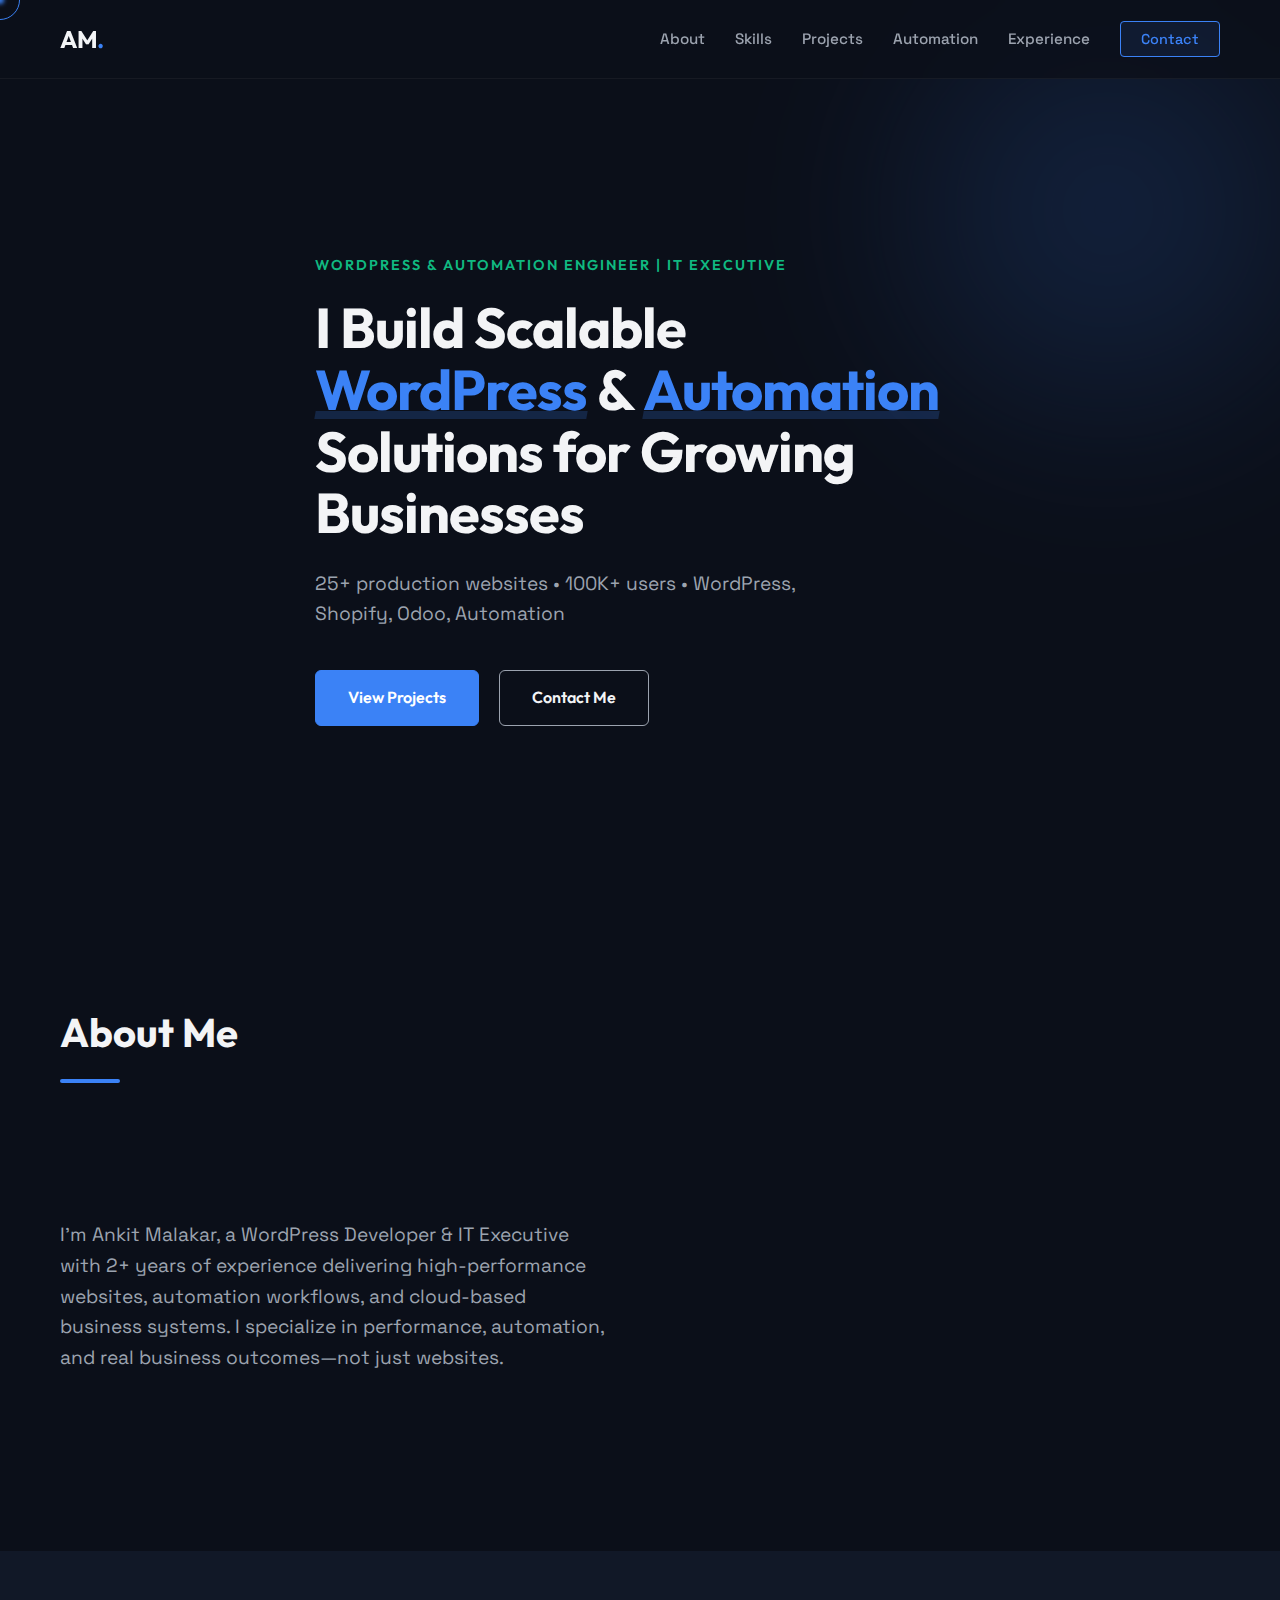
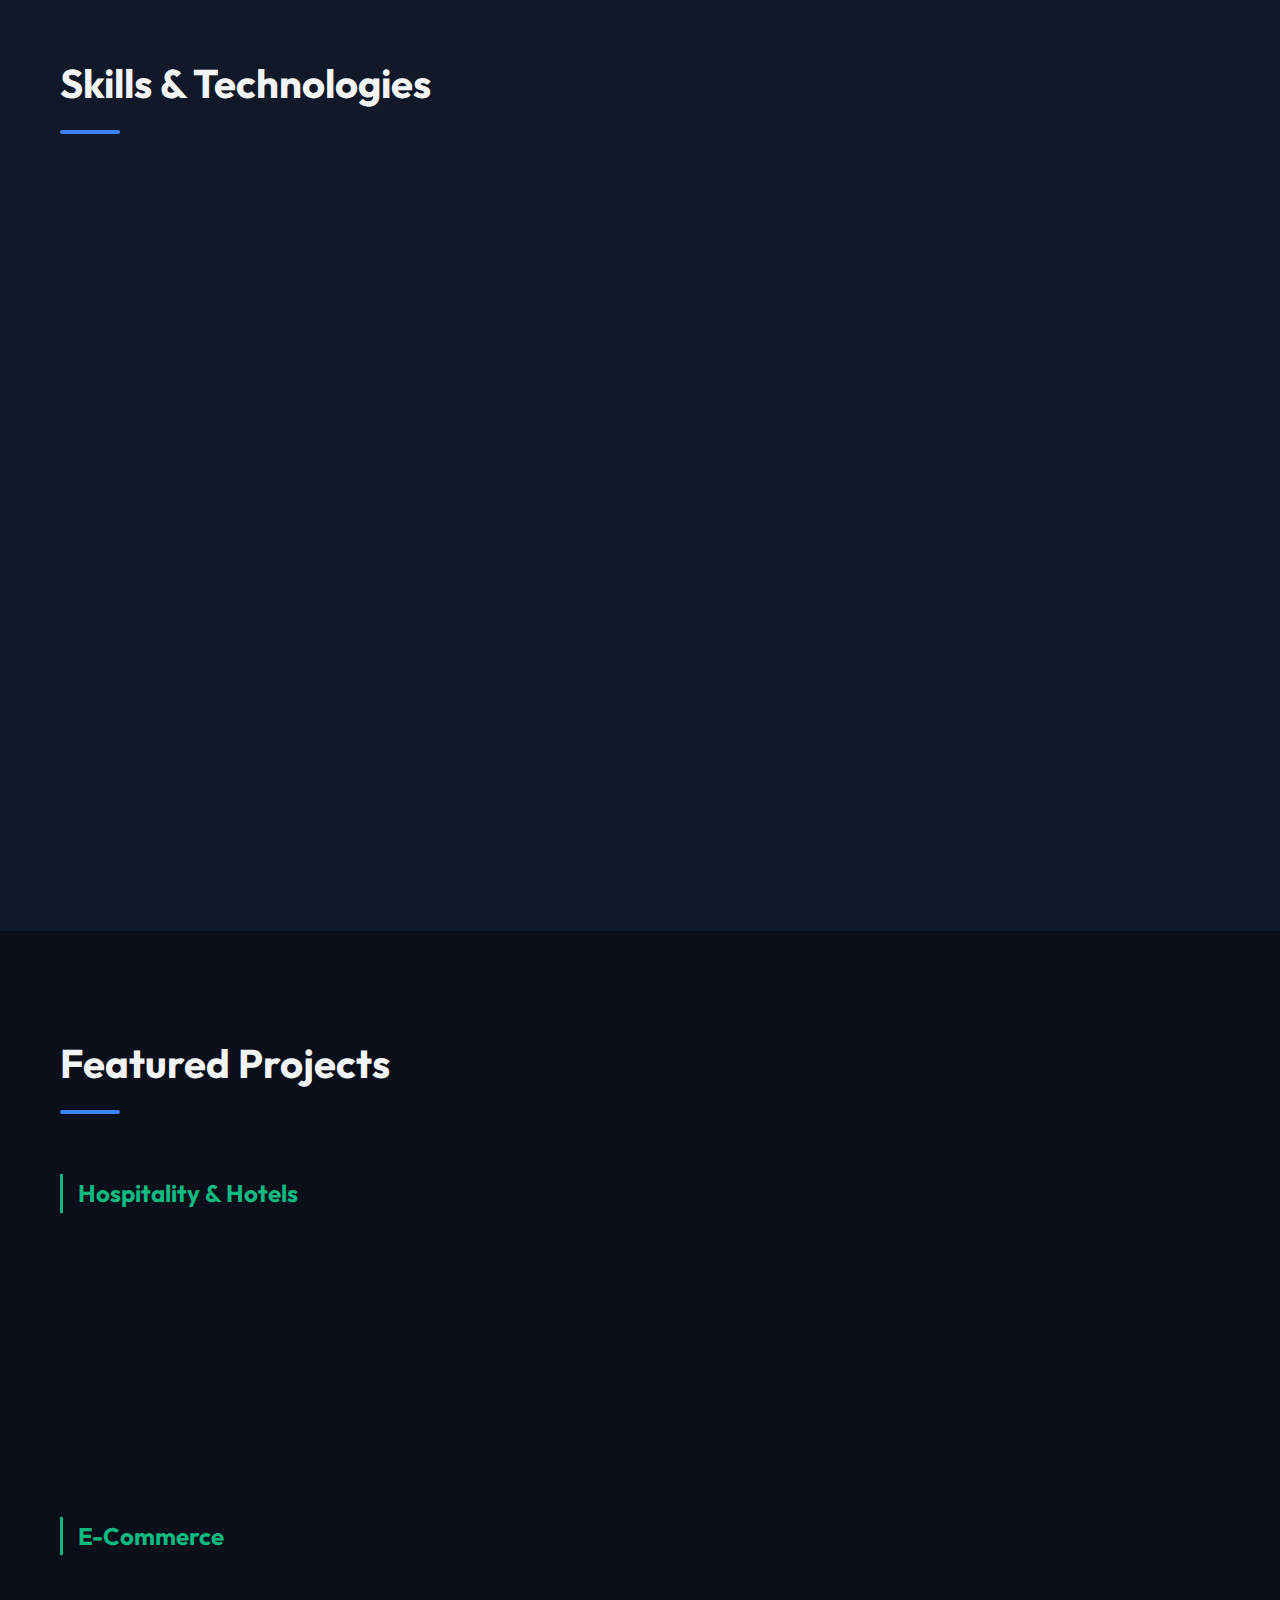
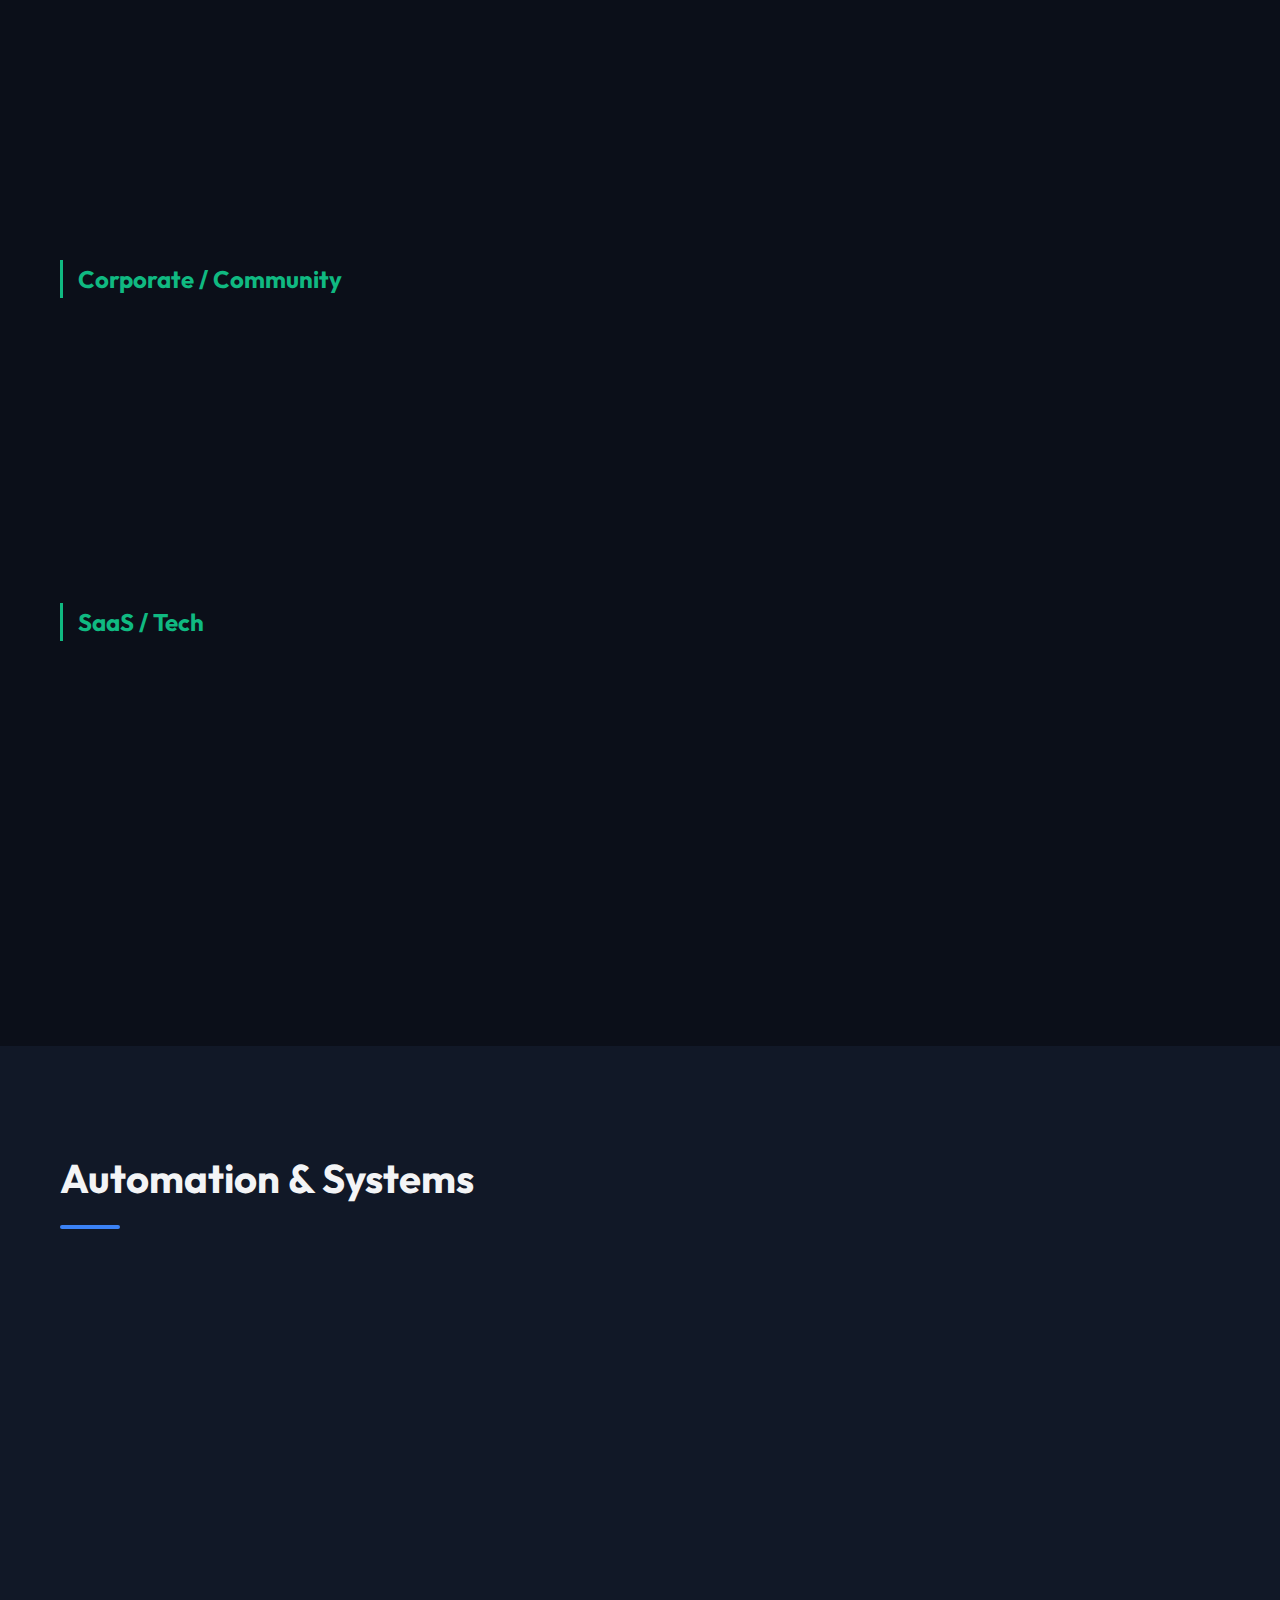
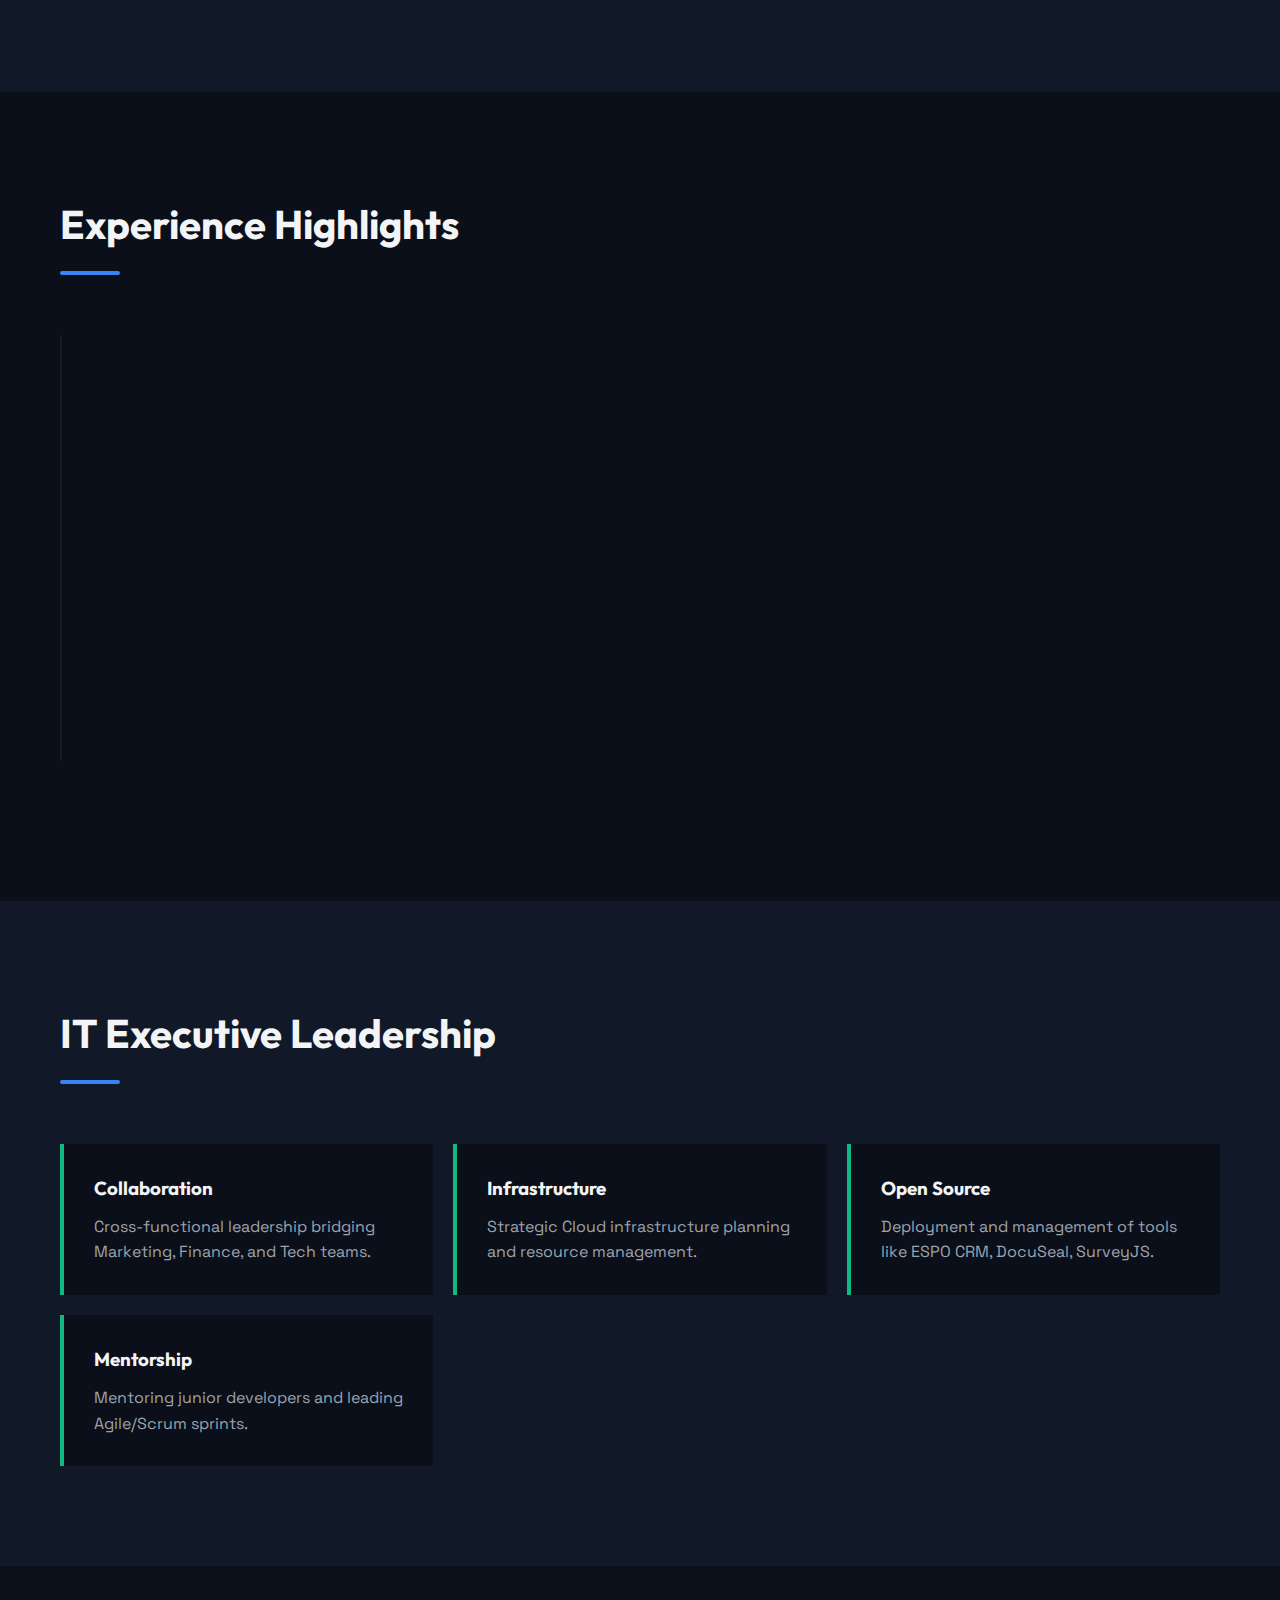
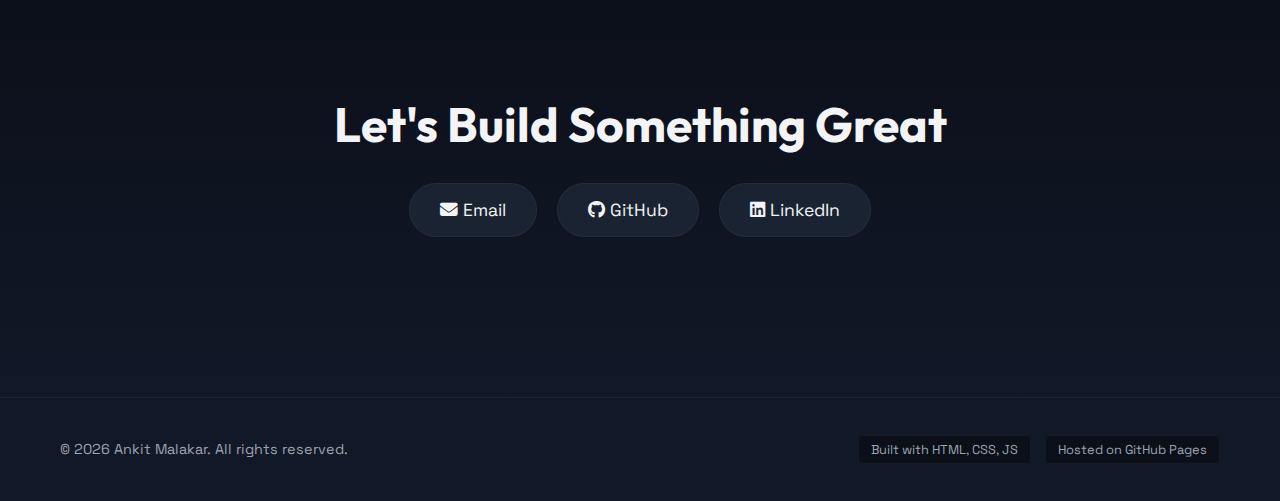
<file: index.html>
<!-- FORCE REBUILD v2 -->
<!DOCTYPE html>
<html lang="en">
<head>
    <meta charset="UTF-8">
    <meta name="viewport" content="width=device-width, initial-scale=1.0">
    <title>Ankit Malakar | WordPress & Automation Engineer</title>
    <meta name="description" content="Portfolio of Ankit Malakar - WordPress & Automation Engineer. Specializing in high-performance websites, automation workflows, and cloud-based business systems.">
    <meta name="keywords" content="Ankit Malakar, WordPress Developer, Automation Engineer, IT Executive, Web Development, n8n, Cloud Systems">
    <meta name="author" content="Ankit Malakar">
    
    <!-- Google Fonts -->
    <link rel="preconnect" href="https://fonts.googleapis.com">
    <link rel="preconnect" href="https://fonts.gstatic.com" crossorigin>
    <link href="https://fonts.googleapis.com/css2?family=Outfit:wght@300;400;500;600;700&family=Space+Grotesk:wght@300;400;500;600;700&display=swap" rel="stylesheet">
    
    <!-- Icons -->
    <link rel="stylesheet" href="https://cdnjs.cloudflare.com/ajax/libs/font-awesome/6.4.0/css/all.min.css">
    
    <!-- Custom CSS -->
    <link rel="stylesheet" href="style.css">
</head>
<body>
    <div class="cursor-dot"></div>
    <div class="cursor-outline"></div>

    <nav class="navbar">
        <div class="container">
            <a href="#" class="logo">AM<span class="dot">.</span></a>
            <ul class="nav-links">
                <li><a href="#about">About</a></li>
                <li><a href="#skills">Skills</a></li>
                <li><a href="#projects">Projects</a></li>
                <li><a href="#automation">Automation</a></li>
                <li><a href="#experience">Experience</a></li>
                <li><a href="#contact" class="btn-primary-sm">Contact</a></li>
            </ul>
            <div class="hamburger">
                <span class="bar"></span>
                <span class="bar"></span>
                <span class="bar"></span>
            </div>
        </div>
    </nav>

    <header id="home" class="hero">
        <div class="container hero-container">
            <div class="hero-content">
                <p class="eyebrow">WordPress & Automation Engineer | IT Executive</p>
                <h1>I Build Scalable <span class="highlight">WordPress</span> & <span class="highlight">Automation</span> Solutions for Growing Businesses</h1>
                <p class="subtitle">25+ production websites • 100K+ users • WordPress, Shopify, Odoo, Automation</p>
                <div class="cta-group">
                    <a href="#projects" class="btn-primary">View Projects</a>
                    <a href="#contact" class="btn-secondary">Contact Me</a>
                </div>
            </div>
            <div class="hero-visual">
                <div class="blob"></div>
                <!-- Abstract visual representation using CSS can go here -->
            </div>
        </div>
    </header>

    <section id="about" class="section">
        <div class="container">
            <div class="section-header">
                <h2>About Me</h2>
                <div class="line"></div>
            </div>
            <div class="about-content">
                <p class="lead">I’m Ankit Malakar, a WordPress Developer & IT Executive with 2+ years of experience delivering high-performance websites, automation workflows, and cloud-based business systems. I specialize in performance, automation, and real business outcomes—not just websites.</p>
                <div class="stats-grid">
                    <div class="stat-card">
                        <h3>25+</h3>
                        <p>Websites Delivered</p>
                    </div>
                    <div class="stat-card">
                        <h3>100K+</h3>
                        <p>Users Served</p>
                    </div>
                    <div class="stat-card">
                        <h3>40%</h3>
                        <p>Functionality Boost</p>
                    </div>
                    <div class="stat-card">
                        <h3>60%</h3>
                        <p>Less Manual Work</p>
                    </div>
                </div>
            </div>
        </div>
    </section>

    <section id="skills" class="section alt-bg">
        <div class="container">
            <div class="section-header">
                <h2>Skills & Technologies</h2>
                <div class="line"></div>
            </div>
            <div class="skills-grid">
                <div class="skill-card">
                    <i class="fab fa-wordpress"></i>
                    <h3>WordPress & WooCommerce</h3>
                    <p>Custom Themes, Plugins, High Performance</p>
                </div>
                <div class="skill-card">
                    <i class="fab fa-shopify"></i>
                    <h3>E-Commerce</h3>
                    <p>Shopify, Odoo, Square Store</p>
                </div>
                <div class="skill-card">
                    <i class="fas fa-code"></i>
                    <h3>Development</h3>
                    <p>HTML, CSS, JS, Google App Script</p>
                </div>
                <div class="skill-card">
                    <i class="fas fa-network-wired"></i>
                    <h3>Automation</h3>
                    <p>n8n, Webhooks, API Integrations</p>
                </div>
                <div class="skill-card">
                    <i class="fas fa-cloud"></i>
                    <h3>Cloud Infrastructure</h3>
                    <p>AWS (EC2, Lightsail), GCP (Cloud Functions)</p>
                </div>
                <div class="skill-card">
                    <i class="fas fa-brain"></i>
                    <h3>AI Integration</h3>
                    <p>OpenAI, Gemini AI, Intelligent Workflows</p>
                </div>
                <div class="skill-card">
                    <i class="fas fa-search-dollar"></i>
                    <h3>SEO & Performance</h3>
                    <p>Core Web Vitals, Speed Optimization</p>
                </div>
            </div>
        </div>
    </section>

    <section id="projects" class="section">
        <div class="container">
            <div class="section-header">
                <h2>Featured Projects</h2>
                <div class="line"></div>
            </div>
            
            <div class="project-category">
                <h3>Hospitality & Hotels</h3>
                <div class="projects-grid">
                    <div class="project-card">
                        <div class="card-content">
                            <h4>Hotel 360</h4>
                            <p class="tech-stack">WordPress • Cloud</p>
                            <p class="role">Lead Developer</p>
                            <a href="https://hotel360.cloud" target="_blank" class="project-link">Visit Site <i class="fas fa-arrow-right"></i></a>
                        </div>
                    </div>
                    <div class="project-card">
                        <div class="card-content">
                            <h4>Superior Stay Hotel</h4>
                            <p class="tech-stack">WordPress • Booking Engine</p>
                            <p class="role">Full Stack Dev</p>
                            <a href="https://superiorstayhotel.com" target="_blank" class="project-link">Visit Site <i class="fas fa-arrow-right"></i></a>
                        </div>
                    </div>
                    <div class="project-card">
                        <div class="card-content">
                            <h4>The Windsor Place Inn</h4>
                            <p class="tech-stack">WordPress • UI/UX</p>
                            <p class="role">Developer</p>
                            <a href="http://thewindsorplaceinn.com" target="_blank" class="project-link">Visit Site <i class="fas fa-arrow-right"></i></a>
                        </div>
                    </div>
                </div>
            </div>

            <div class="project-category">
                <h3>E-Commerce</h3>
                <div class="projects-grid">
                    <div class="project-card">
                        <div class="card-content">
                            <h4>Wondertree Organics</h4>
                            <p class="tech-stack">E-Commerce • SEO</p>
                            <p class="role">Store Setup & Opt.</p>
                            <a href="https://www.wondertreeorganics.com" target="_blank" class="project-link">Visit Site <i class="fas fa-arrow-right"></i></a>
                        </div>
                    </div>
                    <div class="project-card">
                        <div class="card-content">
                            <h4>Unique Kreation</h4>
                            <p class="tech-stack">Shopify • Design</p>
                            <p class="role">Frontend</p>
                            <a href="https://uniquekreation.com" target="_blank" class="project-link">Visit Site <i class="fas fa-arrow-right"></i></a>
                        </div>
                    </div>
                    <div class="project-card">
                        <div class="card-content">
                            <h4>Sage Brow Threading</h4>
                            <p class="tech-stack">WordPress • Booking</p>
                            <p class="role">Developer</p>
                            <a href="http://sagebrowthreading.com" target="_blank" class="project-link">Visit Site <i class="fas fa-arrow-right"></i></a>
                        </div>
                    </div>
                </div>
            </div>

            <div class="project-category">
                <h3>Corporate / Community</h3>
                <div class="projects-grid">
                    <div class="project-card">
                        <div class="card-content">
                            <h4>Trusted Communities</h4>
                            <p class="tech-stack">Community Platform</p>
                            <p class="role">Architect</p>
                            <a href="http://trustedcommunities.org" target="_blank" class="project-link">Visit Site <i class="fas fa-arrow-right"></i></a>
                        </div>
                    </div>
                    <div class="project-card">
                        <div class="card-content">
                            <h4>BE360</h4>
                            <p class="tech-stack">Corporate</p>
                            <p class="role">Developer</p>
                            <a href="http://be360.org" target="_blank" class="project-link">Visit Site <i class="fas fa-arrow-right"></i></a>
                        </div>
                    </div>
                    <div class="project-card">
                        <div class="card-content">
                            <h4>Arbuda</h4>
                            <p class="tech-stack">Community</p>
                            <p class="role">Developer</p>
                            <a href="http://arbuda.org" target="_blank" class="project-link">Visit Site <i class="fas fa-arrow-right"></i></a>
                        </div>
                    </div>
                </div>
            </div>

             <div class="project-category">
                <h3>SaaS / Tech</h3>
                <div class="projects-grid">
                    <div class="project-card">
                        <div class="card-content">
                            <h4>Unizyr</h4>
                            <p class="tech-stack">SaaS Website</p>
                            <p class="role">Developer</p>
                            <a href="http://unizyr.com" target="_blank" class="project-link">Visit Site <i class="fas fa-arrow-right"></i></a>
                        </div>
                    </div>
                    <div class="project-card">
                        <div class="card-content">
                            <h4>Soft Landing Labs</h4>
                            <p class="tech-stack">Tech Services</p>
                            <p class="role">Frontend</p>
                            <a href="http://softlandinglabs.com" target="_blank" class="project-link">Visit Site <i class="fas fa-arrow-right"></i></a>
                        </div>
                    </div>
                    <div class="project-card">
                        <div class="card-content">
                            <h4>Modus Tech</h4>
                            <p class="tech-stack">IT Solutions</p>
                            <p class="role">Developer</p>
                            <a href="http://modustech.com" target="_blank" class="project-link">Visit Site <i class="fas fa-arrow-right"></i></a>
                        </div>
                    </div>
                </div>
            </div>
        </div>
    </section>

    <section id="automation" class="section alt-bg">
        <div class="container">
            <div class="section-header">
                <h2>Automation & Systems</h2>
                <div class="line"></div>
            </div>
            <div class="automation-grid">
                <div class="auto-card">
                    <div class="auto-icon"><i class="fas fa-project-diagram"></i></div>
                    <h3>n8n Workflows</h3>
                    <ul>
                        <li>Website Forms → CRM → Google Sheets</li>
                        <li>Automated Data Sync</li>
                        <li>Complex Multi-step Logic</li>
                    </ul>
                </div>
                <div class="auto-card">
                    <div class="auto-icon"><i class="fas fa-server"></i></div>
                    <h3>DevOps Automation</h3>
                    <ul>
                        <li>Automated GitHub Backups</li>
                        <li>Deployment Pipelines</li>
                        <li>Server Health Monitoring</li>
                    </ul>
                </div>
                <div class="auto-card">
                    <div class="auto-icon"><i class="fas fa-calendar-check"></i></div>
                    <h3>Business Logic</h3>
                    <ul>
                        <li>Calendar & Event Sync</li>
                        <li>Booking Automations</li>
                        <li>Email Notifications</li>
                    </ul>
                </div>
                <div class="auto-card">
                    <div class="auto-icon"><i class="fas fa-robot"></i></div>
                    <h3>AI Integrations</h3>
                    <ul>
                        <li>OpenAI/Gemini for Content</li>
                        <li>Intelligent Chatbots</li>
                        <li>Automated Reporting</li>
                    </ul>
                </div>
            </div>
        </div>
    </section>

    <section id="experience" class="section">
        <div class="container">
            <div class="section-header">
                <h2>Experience Highlights</h2>
                <div class="line"></div>
            </div>
            <div class="experience-timeline">
                <div class="timeline-item">
                    <div class="timeline-content">
                        <h3>Production Delivery</h3>
                        <p>Successfully delivered 25+ production websites across WordPress, Shopify, and Odoo platforms.</p>
                    </div>
                </div>
                <div class="timeline-item">
                    <div class="timeline-content">
                        <h3>User Impact</h3>
                        <p>Served over 100,000+ users with robust, scalable digital solutions.</p>
                    </div>
                </div>
                <div class="timeline-item">
                    <div class="timeline-content">
                        <h3>Performance Boosting</h3>
                        <p>Improved site functionality by 40% and organic traffic by 45% through optimization.</p>
                    </div>
                </div>
                <div class="timeline-item">
                    <div class="timeline-content">
                        <h3>Process Optimization</h3>
                        <p>Reduced manual processes by 60% using custom automation strategies.</p>
                    </div>
                </div>
            </div>
        </div>
    </section>
    
    <section id="executive" class="section alt-bg">
        <div class="container">
            <div class="section-header">
                <h2>IT Executive Leadership</h2>
                <div class="line"></div>
            </div>
            <div class="executive-grid">
                <div class="exec-card">
                    <h3>Collaboration</h3>
                    <p>Cross-functional leadership bridging Marketing, Finance, and Tech teams.</p>
                </div>
                <div class="exec-card">
                    <h3>Infrastructure</h3>
                    <p>Strategic Cloud infrastructure planning and resource management.</p>
                </div>
                <div class="exec-card">
                    <h3>Open Source</h3>
                    <p>Deployment and management of tools like ESPO CRM, DocuSeal, SurveyJS.</p>
                </div>
                <div class="exec-card">
                    <h3>Mentorship</h3>
                    <p>Mentoring junior developers and leading Agile/Scrum sprints.</p>
                </div>
            </div>
        </div>
    </section>

    <section id="contact" class="section contact-section">
        <div class="container">
            <div class="contact-wrapper">
                <h2>Let's Build Something Great</h2>
               
                <div class="social-links">
                    <a href="mailto:angiragurumali@gmail.com" class="social-btn"><i class="fas fa-envelope"></i> Email</a>
                    <a href="https://github.com/ankitmalakar" target="_blank" class="social-btn"><i class="fab fa-github"></i> GitHub</a>
                    <a href="https://linkedin.com/in/ankitmalakar" target="_blank" class="social-btn"><i class="fab fa-linkedin"></i> LinkedIn</a>
                </div>
              
            </div>
        </div>
    </section>

    <footer>
        <div class="container">
            <div class="footer-content">
                <p>&copy; 2026 Ankit Malakar. All rights reserved.</p>
                <div class="tech-badge">
                    <span>Built with HTML, CSS, JS</span>
                    <span>Hosted on GitHub Pages</span>
                </div>
            </div>
        </div>
    </footer>

    <script src="script.js"></script>
</body>
</html>
</file>
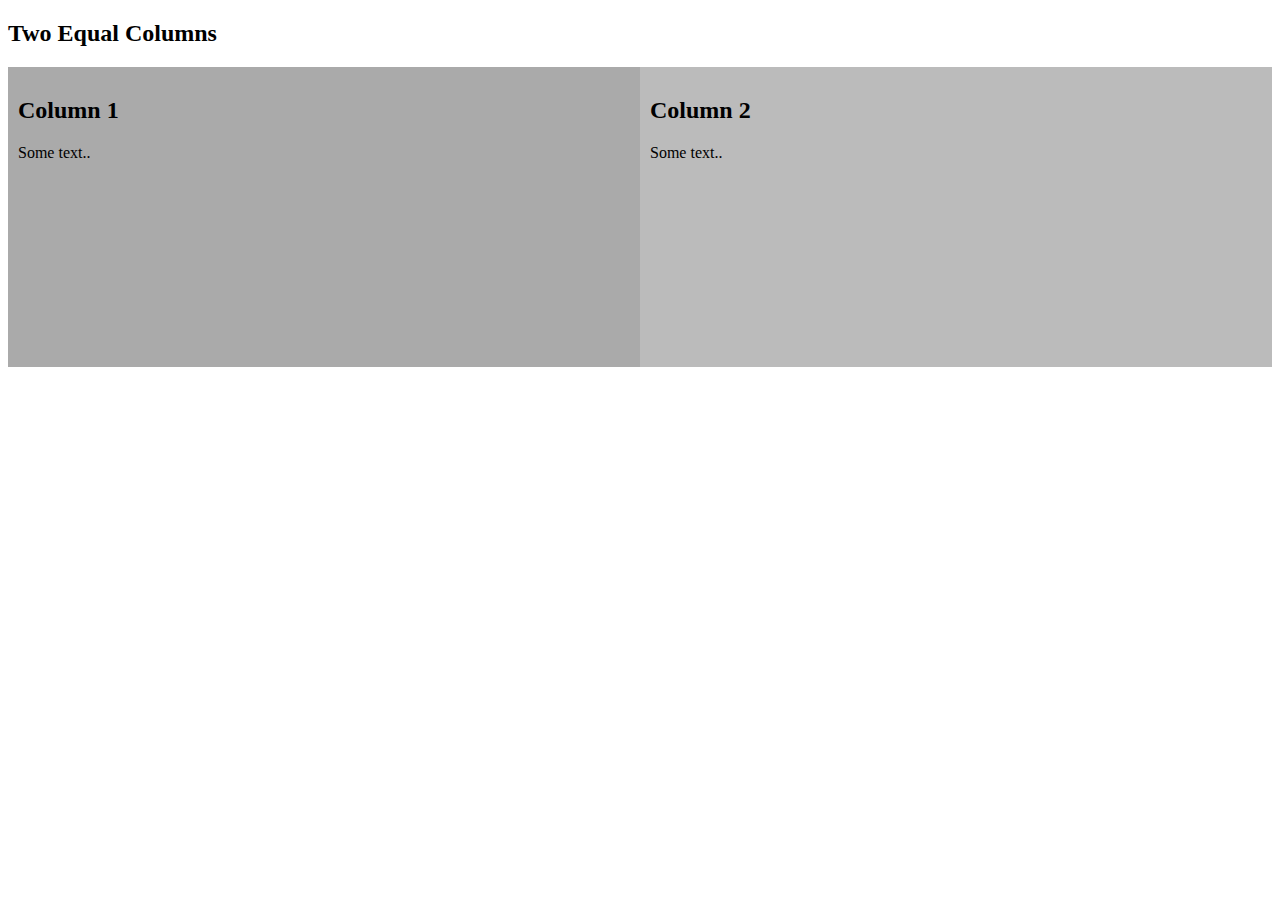
<file: portfolio1.html>
<!DOCTYPE html>
<html>
<head>
<meta name="viewport" content="width=device-width, initial-scale=1">
<style>
* {
  box-sizing: border-box;
}

/* Create two equal columns that floats next to each other */
.column {
  float: left;
  width: 50%;
  padding: 10px;
  height: 300px; /* Should be removed. Only for demonstration */
}

/* Clear floats after the columns */
.row:after {
  content: "";
  display: table;
  clear: both;
}
</style>
</head>
<body>

<h2>Two Equal Columns</h2>

<div class="row">
  <div class="column" style="background-color:#aaa;">
    <h2>Column 1</h2>
    <p>Some text..</p>
  </div>
  <div class="column" style="background-color:#bbb;">
    <h2>Column 2</h2>
    <p>Some text..</p>
  </div>
</div>

</body>
</html>
</file>
<file: style.css>
:root {
    --bg-color: #0b0f19;
    --bg-secondary: #111827;
    --text-primary: #f3f4f6;
    --text-secondary: #9ca3af;
    --accent-primary: #3b82f6; /* Blue */
    --accent-secondary: #10b981; /* Emerald */
    --accent-glow: rgba(59, 130, 246, 0.5);
    
    --font-heading: 'Outfit', sans-serif;
    --font-body: 'Space Grotesk', sans-serif;
    
    --container-width: 1200px;
    --card-bg: rgba(30, 41, 59, 0.7);
    --card-border: rgba(255, 255, 255, 0.05);
    --card-hover-border: rgba(59, 130, 246, 0.3);
    
    --transition: all 0.3s cubic-bezier(0.4, 0, 0.2, 1);
}

* {
    margin: 0;
    padding: 0;
    box-sizing: border-box;
}

html {
    scroll-behavior: smooth;
}

body {
    font-family: var(--font-body);
    background-color: var(--bg-color);
    color: var(--text-primary);
    line-height: 1.6;
    overflow-x: hidden;
    cursor: none; /* Custom cursor */
}

/* Custom Cursor */
.cursor-dot,
.cursor-outline {
    position: fixed;
    top: 0;
    left: 0;
    transform: translate(-50%, -50%);
    border-radius: 50%;
    z-index: 9999;
    pointer-events: none;
}

.cursor-dot {
    width: 8px;
    height: 8px;
    background-color: var(--accent-primary);
}

.cursor-outline {
    width: 40px;
    height: 40px;
    border: 1px solid var(--accent-primary);
    transition: width 0.2s, height 0.2s, background-color 0.2s;
}

body:hover .cursor-outline {
    backdrop-filter: blur(2px);
}

/* Utilities */
.container {
    max-width: var(--container-width);
    margin: 0 auto;
    padding: 0 20px;
}

a {
    text-decoration: none;
    color: inherit;
    cursor: none; /* Let custom cursor handle pointer */
}

ul {
    list-style: none;
}

h1, h2, h3, h4, h5 {
    font-family: var(--font-heading);
    font-weight: 700;
}

.highlight {
    color: var(--accent-primary);
    position: relative;
    display: inline-block;
}

.highlight::after {
    content: '';
    position: absolute;
    bottom: 2px;
    left: 0;
    width: 100%;
    height: 8px;
    background: var(--accent-glow);
    z-index: -1;
    opacity: 0.4;
    transform: skewX(-10deg);
}

/* Navbar */
.navbar {
    position: fixed;
    top: 0;
    width: 100%;
    padding: 20px 0;
    background: rgba(11, 15, 25, 0.8);
    backdrop-filter: blur(10px);
    z-index: 1000;
    border-bottom: 1px solid var(--card-border);
}

.navbar .container {
    display: flex;
    justify-content: space-between;
    align-items: center;
}

.logo {
    font-family: var(--font-heading);
    font-size: 1.5rem;
    font-weight: 700;
    color: var(--text-primary);
    letter-spacing: -1px;
}

.logo .dot {
    color: var(--accent-primary);
}

.nav-links {
    display: flex;
    gap: 30px;
    align-items: center;
}

.nav-links a {
    font-size: 0.95rem;
    font-weight: 500;
    color: var(--text-secondary);
    transition: var(--transition);
}

.nav-links a:hover, .nav-links a.active {
    color: var(--accent-primary);
}

.btn-primary-sm {
    padding: 8px 20px;
    background: rgba(59, 130, 246, 0.1);
    color: var(--accent-primary) !important;
    border: 1px solid var(--accent-primary);
    border-radius: 4px;
    font-size: 0.9rem !important;
}

.btn-primary-sm:hover {
    background: var(--accent-primary);
    color: #fff !important;
    box-shadow: 0 0 15px var(--accent-glow);
}

/* Hamburger */
.hamburger {
    display: none;
    cursor: pointer;
}

.bar {
    display: block;
    width: 25px;
    height: 3px;
    margin: 5px auto;
    -webkit-transition: all 0.3s ease-in-out;
    transition: all 0.3s ease-in-out;
    background-color: var(--text-primary);
}

/* Hero Section */
.hero {
    padding: 180px 0 100px;
    min-height: 100vh;
    display: flex;
    align-items: center;
    position: relative;
    overflow: hidden;
}

/* Abstract Background Blob */
.blob {
    position: absolute;
    top: -10%;
    right: -10%;
    width: 600px;
    height: 600px;
    background: radial-gradient(circle, var(--accent-glow) 0%, transparent 70%);
    filter: blur(80px);
    opacity: 0.4;
    animation: pulse 10s infinite alternate;
}

@keyframes pulse {
    0% { transform: scale(1); }
    100% { transform: scale(1.2); }
}

.hero-container {
    display: flex;
    align-items: center;
    justify-content: space-between;
}

.hero-content {
    max-width: 650px;
    z-index: 1;
}

.eyebrow {
    color: var(--accent-secondary);
    font-family: var(--font-heading);
    font-weight: 600;
    margin-bottom: 20px;
    text-transform: uppercase;
    letter-spacing: 2px;
    font-size: 0.9rem;
}

.hero h1 {
    font-size: 3.5rem;
    line-height: 1.1;
    margin-bottom: 25px;
    letter-spacing: -1px;
}

.hero .subtitle {
    font-size: 1.2rem;
    color: var(--text-secondary);
    margin-bottom: 40px;
    max-width: 500px;
}

.cta-group {
    display: flex;
    gap: 20px;
}

.btn-primary, .btn-secondary {
    padding: 14px 32px;
    border-radius: 6px;
    font-weight: 600;
    font-family: var(--font-heading);
    transition: var(--transition);
    text-align: center;
}

.btn-primary {
    background: var(--accent-primary);
    color: #fff;
    border: 1px solid var(--accent-primary);
}

.btn-primary:hover {
    background: transparent;
    color: var(--accent-primary);
    box-shadow: 0 0 20px var(--accent-glow);
}

.btn-secondary {
    background: transparent;
    color: var(--text-primary);
    border: 1px solid var(--text-secondary);
}

.btn-secondary:hover {
    border-color: var(--accent-primary);
    color: var(--accent-primary);
}

/* Sections */
.section {
    padding: 100px 0;
    position: relative;
}

.alt-bg {
    background-color: var(--bg-secondary);
}

.section-header {
    margin-bottom: 60px;
    position: relative;
}

.section-header h2 {
    font-size: 2.5rem;
    margin-bottom: 15px;
}

.section-header .line {
    width: 60px;
    height: 4px;
    background: var(--accent-primary);
    border-radius: 2px;
}

/* About Grid */
.about-content {
    display: grid;
    grid-template-columns: 1fr 1fr;
    gap: 60px;
    align-items: center;
}

.lead {
    font-size: 1.2rem;
    color: var(--text-secondary);
}

.stats-grid {
    display: grid;
    grid-template-columns: repeat(2, 1fr);
    gap: 20px;
}

.stat-card {
    background: var(--card-bg);
    border: 1px solid var(--card-border);
    padding: 25px;
    border-radius: 12px;
    text-align: center;
    transition: var(--transition);
}

.stat-card:hover {
    transform: translateY(-5px);
    border-color: var(--accent-primary);
}

.stat-card h3 {
    font-size: 2.5rem;
    color: var(--accent-primary);
    margin-bottom: 5px;
}

.stat-card p {
    font-size: 0.9rem;
    color: var(--text-secondary);
}

/* Skills */
.skills-grid {
    display: grid;
    grid-template-columns: repeat(auto-fit, minmax(280px, 1fr));
    gap: 30px;
}

.skill-card {
    background: var(--bg-color);
    padding: 30px;
    border-radius: 12px;
    border: 1px solid var(--card-border);
    transition: var(--transition);
    position: relative;
    overflow: hidden;
}

.skill-card:hover {
    border-color: var(--accent-primary);
    transform: translateY(-5px);
}

.skill-card::before {
    content: '';
    position: absolute;
    top: 0;
    left: 0;
    width: 100%;
    height: 3px;
    background: var(--accent-primary);
    transform: scaleX(0);
    transform-origin: left;
    transition: transform 0.3s ease;
}

.skill-card:hover::before {
    transform: scaleX(1);
}

.skill-card i {
    font-size: 2rem;
    color: var(--accent-primary);
    margin-bottom: 20px;
}

.skill-card h3 {
    margin-bottom: 10px;
}

.skill-card p {
    color: var(--text-secondary);
    font-size: 0.9rem;
}

/* Projects */
.project-category {
    margin-bottom: 60px;
}

.project-category h3 {
    font-size: 1.5rem;
    margin-bottom: 25px;
    color: var(--accent-secondary);
    border-left: 3px solid var(--accent-secondary);
    padding-left: 15px;
}

.projects-grid {
    display: grid;
    grid-template-columns: repeat(auto-fit, minmax(300px, 1fr));
    gap: 30px;
}

.project-card {
    background: var(--bg-secondary);
    border: 1px solid var(--card-border);
    border-radius: 12px;
    overflow: hidden;
    transition: var(--transition);
    display: flex;
    flex-direction: column;
    justify-content: space-between;
}

.project-card:hover {
    border-color: var(--accent-primary);
    transform: translateY(-5px);
    box-shadow: 0 10px 30px rgba(0,0,0,0.3);
}

.card-content {
    padding: 30px;
}

.project-card h4 {
    font-size: 1.4rem;
    margin-bottom: 10px;
}

.tech-stack {
    color: var(--accent-secondary);
    font-size: 0.85rem;
    text-transform: uppercase;
    font-weight: 600;
    margin-bottom: 15px;
}

.role {
    color: var(--text-secondary);
    font-size: 0.95rem;
    margin-bottom: 25px;
    font-style: italic;
}

.project-link {
    color: var(--text-primary);
    font-weight: 600;
    font-size: 0.9rem;
    display: inline-flex;
    align-items: center;
    gap: 8px;
    transition: var(--transition);
}

.project-link:hover {
    color: var(--accent-primary);
    gap: 12px;
}

/* Automation */
.automation-grid {
    display: grid;
    grid-template-columns: repeat(auto-fit, minmax(250px, 1fr));
    gap: 30px;
}

.auto-card {
    background: var(--bg-color);
    padding: 30px;
    border-radius: 12px;
    border: 1px solid var(--card-border);
    text-align: center;
    transition: var(--transition);
}

.auto-card:hover {
    background: var(--card-bg);
}

.auto-icon {
    width: 60px;
    height: 60px;
    background: rgba(59, 130, 246, 0.1);
    border-radius: 50%;
    display: flex;
    align-items: center;
    justify-content: center;
    margin: 0 auto 20px;
    color: var(--accent-primary);
    font-size: 1.5rem;
}

.auto-card h3 {
    margin-bottom: 15px;
}

.auto-card ul {
    text-align: left;
    padding-left: 20px;
}

.auto-card ul li {
    list-style-type: disc;
    color: var(--text-secondary);
    margin-bottom: 8px;
    font-size: 0.9rem;
}

/* Experience */
.experience-timeline {
    position: relative;
    padding-left: 30px;
}

.experience-timeline::before {
    content: '';
    position: absolute;
    left: 0;
    top: 0;
    height: 100%;
    width: 2px;
    background: var(--card-border);
}

.timeline-item {
    position: relative;
    margin-bottom: 40px;
}

.timeline-item::after {
    content: '';
    position: absolute;
    left: -34px;
    top: 5px;
    width: 10px;
    height: 10px;
    background: var(--accent-primary);
    border-radius: 50%;
    box-shadow: 0 0 0 5px rgba(59, 130, 246, 0.2);
}

.timeline-content h3 {
    font-size: 1.5rem;
    margin-bottom: 10px;
    color: var(--text-primary);
}

.timeline-content p {
    color: var(--text-secondary);
    font-size: 1.1rem;
}

/* Executive Grid */
.executive-grid {
    display: grid;
    grid-template-columns: repeat(auto-fit, minmax(280px, 1fr));
    gap: 20px;
}

.exec-card {
    padding: 30px;
    border-left: 4px solid var(--accent-secondary);
    background: var(--bg-color);
}

.exec-card h3 {
    margin-bottom: 10px;
}

.exec-card p {
    color: var(--text-secondary);
}

/* Contact */
.contact-section {
    background: linear-gradient(to bottom, var(--bg-color), var(--bg-secondary));
    text-align: center;
    padding: 120px 0;
}

.contact-wrapper h2 {
    font-size: 3rem;
    margin-bottom: 20px;
}

.contact-wrapper p {
    font-size: 1.2rem;
    color: var(--text-secondary);
    margin-bottom: 40px;
}

.social-links {
    display: flex;
    justify-content: center;
    gap: 20px;
    margin-bottom: 40px;
}

.social-btn {
    padding: 12px 30px;
    background: var(--card-bg);
    border: 1px solid var(--card-border);
    border-radius: 50px;
    font-size: 1.1rem;
    transition: var(--transition);
}

.social-btn:hover {
    background: var(--accent-primary);
    color: white;
    transform: scale(1.05);
}

.availability {
    display: inline-flex;
    align-items: center;
    gap: 10px;
    padding: 8px 20px;
    background: rgba(16, 185, 129, 0.1);
    color: var(--accent-secondary) !important;
    border-radius: 20px;
    font-size: 0.9rem !important;
    font-weight: 600;
}

.status-dot {
    width: 8px;
    height: 8px;
    background: var(--accent-secondary);
    border-radius: 50%;
    animation: pulse 2s infinite;
}

/* Footer */
footer {
    padding: 40px 0;
    border-top: 1px solid var(--card-border);
    background: var(--bg-secondary);
}

.footer-content {
    display: flex;
    justify-content: space-between;
    align-items: center;
    color: var(--text-secondary);
    font-size: 0.9rem;
}

.tech-badge span {
    background: var(--bg-color);
    padding: 5px 12px;
    border-radius: 4px;
    border: 1px solid var(--card-border);
    font-size: 0.8rem;
    margin-left: 10px;
}

/* Responsive */
@media (max-width: 768px) {
    .hamburger {
        display: block;
    }

    .hamburger.active .bar:nth-child(2) {
        opacity: 0;
    }

    .hamburger.active .bar:nth-child(1) {
        transform: translateY(8px) rotate(45deg);
    }

    .hamburger.active .bar:nth-child(3) {
        transform: translateY(-8px) rotate(-45deg);
    }

    .nav-links {
        position: fixed;
        left: -100%;
        top: 70px;
        gap: 0;
        flex-direction: column;
        background: var(--bg-secondary);
        width: 100%;
        text-align: center;
        transition: 0.3s;
        border-bottom: 1px solid var(--card-border);
    }

    .nav-links.active {
        left: 0;
    }

    .nav-links li {
        margin: 16px 0;
    }

    .hero h1 {
        font-size: 2.5rem;
    }
    
    .hero-container {
        flex-direction: column;
        text-align: center;
    }
    
    .hero .subtitle {
        margin: 0 auto 40px;
    }
    
    .cta-group {
        justify-content: center;
    }
    
    .about-content {
        grid-template-columns: 1fr;
    }
    
    .footer-content {
        flex-direction: column;
        gap: 20px;
    }
    
    /* Hide custom cursor on touch devices */
    .cursor-dot, .cursor-outline {
        display: none;
    }
    
    body, a {
        cursor: auto;
    }
}
</file>
